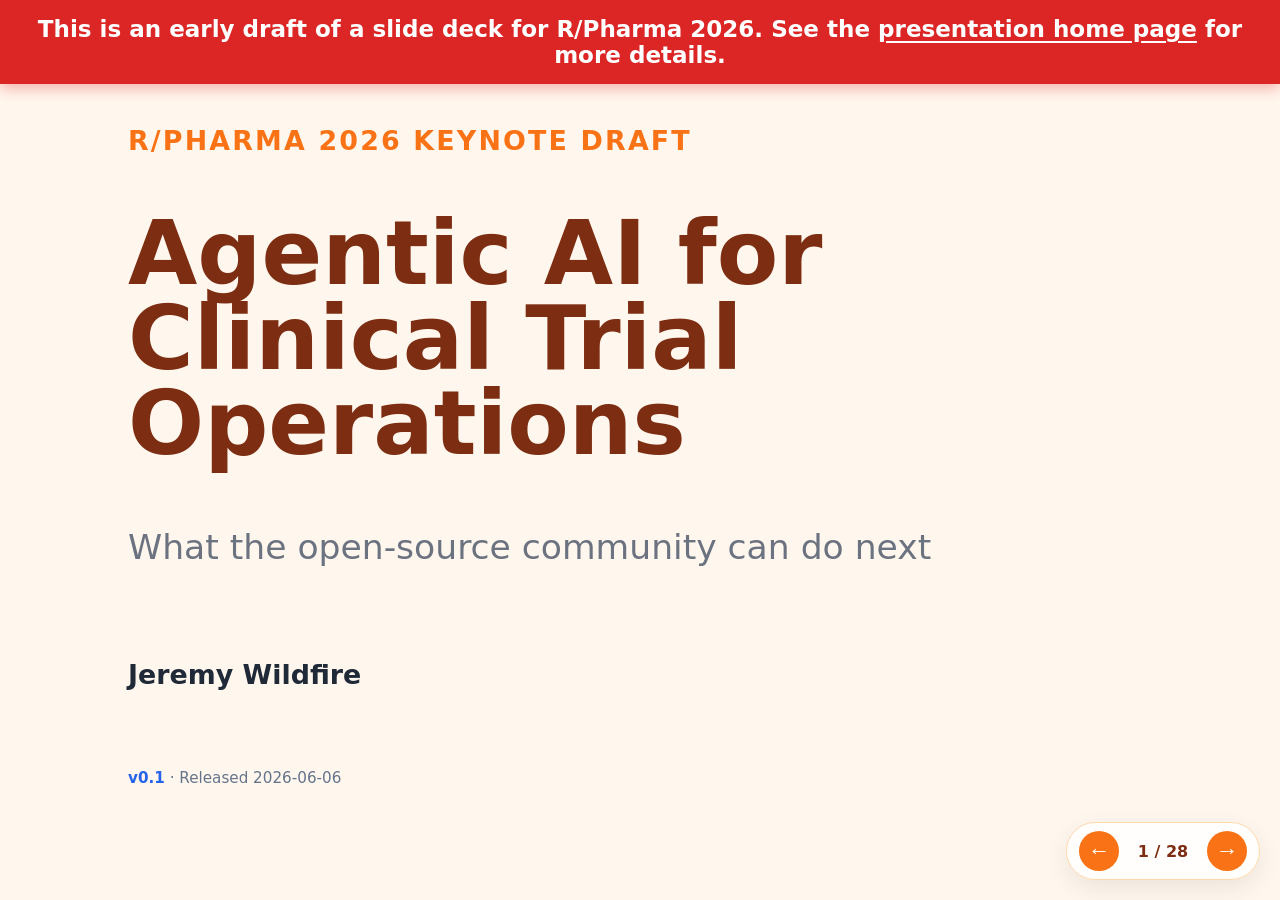
<file: index.html>
<!doctype html>
<html lang="en">
<head>
  <meta charset="utf-8" />
  <meta name="viewport" content="width=device-width, initial-scale=1" />
  <title>R/Pharma 2026 AI Keynote</title>
  <link rel="stylesheet" href="style.css" />
</head>
<body>
  <main class="deck" id="deck">
    <section class="slide title">
      <div class="draft-banner" role="note">This is an early draft of a slide deck for R/Pharma 2026. See the <a href="https://jwildfire.github.io/keynote/">presentation home page</a> for more details.</div>
      <p class="eyebrow">R/Pharma 2026 Keynote Draft</p>
      <h1>Agentic AI for Clinical Trial Operations</h1>
      <p class="subtitle">What the open-source community can do next</p>
      <p class="speaker">Jeremy Wildfire</p>
      <p class="release-meta"><a href="https://github.com/obot-claw/RPharma2026-AIKeynote/releases/tag/v0.1">v0.1</a> · Released 2026-06-06</p>
    </section>

    <section class="slide">
      <h2>The thesis</h2>
      <p class="definition">Agentic AI can streamline clinical trial work when it is grounded in open, inspectable, reusable clinical software workflows.</p>
      <p class="note">Focus: faster study data analysis across setup, conduct, closeout, and submission to FDA and other regulators.</p>
    </section>

    <section class="slide">
      <h2>Why R/Pharma?</h2>
      <ul>
        <li>This community already works in the pre-competitive open-source space.</li>
        <li>Clinical trial operations have shared problems hiding behind company-specific implementations.</li>
        <li>Agentic AI gives us a new way to build, maintain, and validate shared infrastructure.</li>
      </ul>
    </section>

    <section class="slide agenda">
      <h2>Three parts</h2>
      <ol>
        <li>History: open source and clinical trials.</li>
        <li>Current best practices for GxP-ready agentic engineering.</li>
        <li>What's next: obot, gsm.safety, and autonomous AI workers.</li>
      </ol>
    </section>

    <section class="slide section-title">
      <p class="time">~10 minutes</p>
      <h2>1. History</h2>
      <p>Open source, clinical trials, and the path from SAS macro libraries to open clinical frameworks.</p>
    </section>

    <section class="slide">
      <h2>The old model</h2>
      <ul>
        <li>Every company had its own large repository of SAS macros.</li>
        <li>Clinical reporting infrastructure was powerful, but mostly internal.</li>
        <li>Teams repeatedly solved similar operational and analysis problems in parallel.</li>
      </ul>
    </section>

    <section class="slide">
      <h2>The hybrid era</h2>
      <ul>
        <li>SAS remains central in many organizations.</li>
        <li>R, Python, and other open-source tools become part of the clinical trial pipeline.</li>
        <li>Teams begin connecting closed-source macro libraries with open-source workflows.</li>
      </ul>
    </section>

    <section class="slide">
      <h2>Open frameworks + local customization</h2>
      <div class="grid three">
        <div><strong>Shared core</strong><br/>community-maintained methods, examples, and docs</div>
        <div><strong>Company extensions</strong><br/>local standards, templates, and review practices</div>
        <div><strong>Clinical use</strong><br/>study setup, conduct, closeout, and submission support</div>
      </div>
      <p class="note">Pharmaverse-style approaches show the direction: shared infrastructure does not eliminate company-specific needs; it gives them a better base.</p>
    </section>

    <section class="slide transition">
      <h2>Open source changed the surface area</h2>
      <p>More of the clinical workflow became visible, reusable, and improvable.</p>
    </section>

    <section class="slide section-title">
      <p class="time">~15 minutes</p>
      <h2>2. Current best practices</h2>
      <p>GSM, agentic engineering, and qualified, validated, GxP-ready AI use cases.</p>
    </section>

    <section class="slide split">
      <div>
        <h2>SafetyGraphics</h2>
        <ul>
          <li>Focused on safety monitoring.</li>
          <li>Reusable safety review displays.</li>
          <li>Interactive workflows aligned with common clinical questions.</li>
        </ul>
      </div>
      <div class="card">
        <strong>Core lesson</strong>
        <p>When data inputs, displays, examples, and docs are open, safety review assumptions become easier to inspect.</p>
      </div>
    </section>

    <section class="slide split">
      <div>
        <h2>GSM</h2>
        <ul>
          <li>Focused on RBQM and statistical monitoring.</li>
          <li>Broader study monitoring and quality workflows.</li>
          <li>Reusable outputs that can be generated, reviewed, and versioned.</li>
        </ul>
      </div>
      <div class="card">
        <strong>Core lesson</strong>
        <p>Monitoring workflows should be treated like software: specified, tested, documented, and improved over time.</p>
      </div>
    </section>

    <section class="slide">
      <h2>The shared pattern</h2>
      <div class="grid">
        <div><strong>Pre-competitive</strong><br/>common problems before company-specific customization</div>
        <div><strong>Open</strong><br/>public repos, examples, and documentation</div>
        <div><strong>Inspectable</strong><br/>visible assumptions and reviewable outputs</div>
        <div><strong>Reusable</strong><br/>frameworks that can carry many studies</div>
      </div>
    </section>

    <section class="slide">
      <h2>Why this matters for AI</h2>
      <ul>
        <li>Agents need explicit workflows, artifacts, and quality bars.</li>
        <li>Open-source projects already expose those artifacts.</li>
        <li>Clinical operations work becomes something agents can help draft, test, document, and improve.</li>
      </ul>
    </section>

    <section class="slide transition">
      <h2>Once the workflow is open and software-shaped...</h2>
      <p>AI can do more than autocomplete code.</p>
    </section>

    <section class="slide">
      <h2>What changed in the last few years</h2>
      <ul>
        <li>LLMs became more capable and more available.</li>
        <li>The workflow moved beyond isolated code suggestions.</li>
        <li>Agents can now execute bounded loops across requirements, code, docs, tests, demos, and pull requests.</li>
      </ul>
    </section>

    <section class="slide">
      <h2>Agentic engineering</h2>
      <p class="definition">Humans set direction; agents execute bounded work loops with auditable evidence.</p>
      <div class="flow">Issue → requirement → implementation → tests → demo → PR → human review</div>
    </section>

    <section class="slide warning">
      <h2>Qualified, validated, GxP-ready</h2>
      <ul>
        <li>The goal is not just faster code.</li>
        <li>The goal is controlled, explainable clinical software work.</li>
        <li>Use cases need evidence that a qualified reviewer can inspect.</li>
        <li>The process must support validation, traceability, and accountability.</li>
      </ul>
    </section>

    <section class="slide warning">
      <h2>AI-written code still needs a human owner</h2>
      <ul>
        <li>A person owns the requirements.</li>
        <li>A person owns the risk decision.</li>
        <li>A person must be able to explain why the code works.</li>
        <li>A person must be able to explain why it is safe enough for medical research.</li>
      </ul>
    </section>

    <section class="slide">
      <h2>Clinical trial operations opportunities</h2>
      <ul>
        <li><strong>Setup:</strong> prepare analysis workflows, examples, specifications, and study configuration.</li>
        <li><strong>Conduct:</strong> monitor data, refresh outputs, triage anomalies, and maintain review artifacts.</li>
        <li><strong>Closeout:</strong> reconcile outputs, document decisions, and assemble evidence.</li>
        <li><strong>Submission:</strong> support traceable packages for FDA and other regulatory authorities.</li>
      </ul>
    </section>

    <section class="slide">
      <h2>What agents can help with now</h2>
      <ul>
        <li>Drafting requirements and requirement matrices.</li>
        <li>Scaffolding open-source package work.</li>
        <li>Updating documentation and examples.</li>
        <li>Running static and rendered-output checks.</li>
        <li>Summarizing evidence for human review.</li>
      </ul>
    </section>

    <section class="slide warning">
      <h2>What still needs humans</h2>
      <ul>
        <li>Scientific and clinical judgment.</li>
        <li>Regulatory accountability.</li>
        <li>Risk acceptance and prioritization.</li>
        <li>Approval boundaries for external actions.</li>
        <li>Final interpretation of study data.</li>
      </ul>
    </section>

    <section class="slide section-title">
      <p class="time">~15 minutes</p>
      <h2>3. What comes next</h2>
      <p>obot, gsm.safety, and autonomous AI workers managed by a human.</p>
    </section>

    <section class="slide">
      <h2>obot as the demo thread</h2>
      <ul>
        <li>A dedicated open-source development agent.</li>
        <li>GitHub issues as PM memory and requirements.</li>
        <li>Pull requests as development evidence.</li>
        <li>Browser QA for rendered outputs.</li>
        <li>Telegram feedback loops for decisions and review.</li>
      </ul>
    </section>

    <section class="slide">
      <h2>The live case study: gsm.safety</h2>
      <ul>
        <li>Agentically combine SafetyGraphics and GSM.</li>
        <li>Use agents for requirements, tests, docs, demos, and implementation PRs.</li>
        <li>Use Jeremy as the human manager and accountable reviewer.</li>
        <li>Report honestly in October on how far the team got.</li>
      </ul>
    </section>

    <section class="slide">
      <h2>From human-in-the-loop to delegated AI team</h2>
      <div class="grid two">
        <div><strong>Before</strong><br/>Highly integrated human/code-assist loop</div>
        <div><strong>Now</strong><br/>Human-managed agents with PM, development, testing, and evidence loops</div>
      </div>
      <p class="note">The point is the way of working as much as the final package.</p>
    </section>

    <section class="slide">
      <h2>Guardrails for clinical contexts</h2>
      <div class="grid">
        <div><strong>Evidence</strong><br/>tests, rendered checks, and reviewable artifacts</div>
        <div><strong>Permissions</strong><br/>clear boundaries for writes and external actions</div>
        <div><strong>Traceability</strong><br/>requirements linked to outputs and decisions</div>
        <div><strong>Humans</strong><br/>expert judgment remains the control point</div>
      </div>
    </section>

    <section class="slide closing">
      <h2>Open source is the path</h2>
      <p>Build open, auditable agentic systems where AI workers amplify expert clinical and statistical judgment.</p>
      <p class="placeholder">Add final links, QR code, and concrete gsm.safety / obot demo artifacts as the project matures.</p>
    </section>
  </main>

  <nav class="controls" aria-label="Slide controls">
    <button id="prev" type="button">←</button>
    <span id="counter"></span>
    <button id="next" type="button">→</button>
  </nav>
  <script src="script.js"></script>
</body>
</html>
</file>
<file: style.css>
:root {
  --bg: #fff7ed;
  --ink: #1f2937;
  --muted: #6b7280;
  --orange: #f97316;
  --deep: #7c2d12;
  --line: #fed7aa;
  --blue: #1d4ed8;
}
* { box-sizing: border-box; }
html, body { margin: 0; height: 100%; }
body {
  font-family: ui-sans-serif, system-ui, -apple-system, BlinkMacSystemFont, "Segoe UI", sans-serif;
  background: var(--bg);
  color: var(--ink);
  overflow: hidden;
}
.deck { height: 100vh; width: 100vw; }
.slide {
  display: none;
  height: 100vh;
  width: 100vw;
  padding: 7vh 10vw;
  flex-direction: column;
  justify-content: center;
  gap: 1.5rem;
}
.slide.active { display: flex; }
h1 { font-size: clamp(3rem, 7vw, 6.5rem); line-height: 0.95; margin: 0; color: var(--deep); }
h2 { font-size: clamp(2.4rem, 5vw, 4.8rem); line-height: 1; margin: 0; color: var(--deep); }
p, li { font-size: clamp(1.35rem, 2.1vw, 2rem); line-height: 1.35; }
ul, ol { margin: 0; padding-left: 1.4em; max-width: 1050px; }
li + li { margin-top: 0.45em; }
.eyebrow, .time { color: var(--orange); font-weight: 800; letter-spacing: 0.08em; text-transform: uppercase; }
.subtitle { max-width: 980px; color: var(--muted); font-size: clamp(1.5rem, 2.7vw, 2.4rem); }
.speaker { font-weight: 700; }
.section-title { background: linear-gradient(135deg, #fff7ed, #ffedd5); }
.transition { background: #1f2937; color: white; }
.transition h2 { color: white; }
.transition p { color: #fed7aa; }
.warning { background: #fef2f2; }
.warning h2 { color: #991b1b; }
.closing { background: #111827; color: white; }
.closing h2 { color: #fed7aa; }
.note, .placeholder { border-left: 8px solid var(--orange); padding-left: 1rem; color: var(--muted); max-width: 1000px; }
.definition { font-size: clamp(1.7rem, 3vw, 3rem); max-width: 1100px; color: var(--blue); font-weight: 700; }
.grid { display: grid; grid-template-columns: repeat(4, minmax(0, 1fr)); gap: 1rem; }
.grid.three { grid-template-columns: repeat(3, minmax(0, 1fr)); }
.grid > div, .card { border: 2px solid var(--line); border-radius: 18px; padding: 1.4rem; background: white; font-size: clamp(1.1rem, 1.8vw, 1.7rem); }
.split { display: none; grid-template-columns: minmax(0, 1.35fr) minmax(280px, 0.65fr); align-items: center; }
.split.active { display: grid; }
.card strong { display: block; color: var(--orange); font-size: clamp(1.4rem, 2.2vw, 2.2rem); margin-bottom: 0.5rem; }
.agenda ol { max-width: 1180px; }
.flow { font-size: clamp(1.4rem, 2.5vw, 2.7rem); font-weight: 800; background: white; border: 2px solid var(--line); border-radius: 20px; padding: 1.5rem; }
.controls {
  position: fixed;
  right: 1.25rem;
  bottom: 1.25rem;
  display: flex;
  align-items: center;
  gap: 0.75rem;
  background: rgba(255, 255, 255, 0.86);
  border: 1px solid var(--line);
  border-radius: 999px;
  padding: 0.5rem 0.75rem;
  box-shadow: 0 8px 24px rgba(0,0,0,0.08);
}
button {
  border: 0;
  background: var(--orange);
  color: white;
  width: 2.5rem;
  height: 2.5rem;
  border-radius: 999px;
  font-size: 1.4rem;
  cursor: pointer;
}
#counter { min-width: 4rem; text-align: center; font-weight: 700; color: var(--deep); }
@media print {
  body { overflow: visible; }
  .slide { display: flex !important; page-break-after: always; }
  .controls { display: none; }
}

.release-meta {
  margin-top: 1.5rem;
  font-size: 0.95rem;
  color: #64748b;
}

.release-meta a {
  color: #2563eb;
  font-weight: 700;
  text-decoration: none;
}

.release-meta a:hover {
  text-decoration: underline;
}

.draft-banner {
  position: absolute;
  top: 0;
  left: 0;
  right: 0;
  background: #dc2626;
  color: #fff;
  font-size: clamp(1.05rem, 1.8vw, 1.5rem);
  font-weight: 700;
  text-align: center;
  padding: 1rem 2rem;
  box-shadow: 0 4px 14px rgba(220, 38, 38, 0.35);
}
.draft-banner a {
  color: #fff;
  text-decoration: underline;
  text-underline-offset: 0.18em;
}
.draft-banner a:hover {
  color: #fecaca;
}
.slide.title {
  position: relative;
}
@media print {
  .draft-banner {
    position: static;
    margin: -4vh -6vw 1rem;
  }
}
</file>
